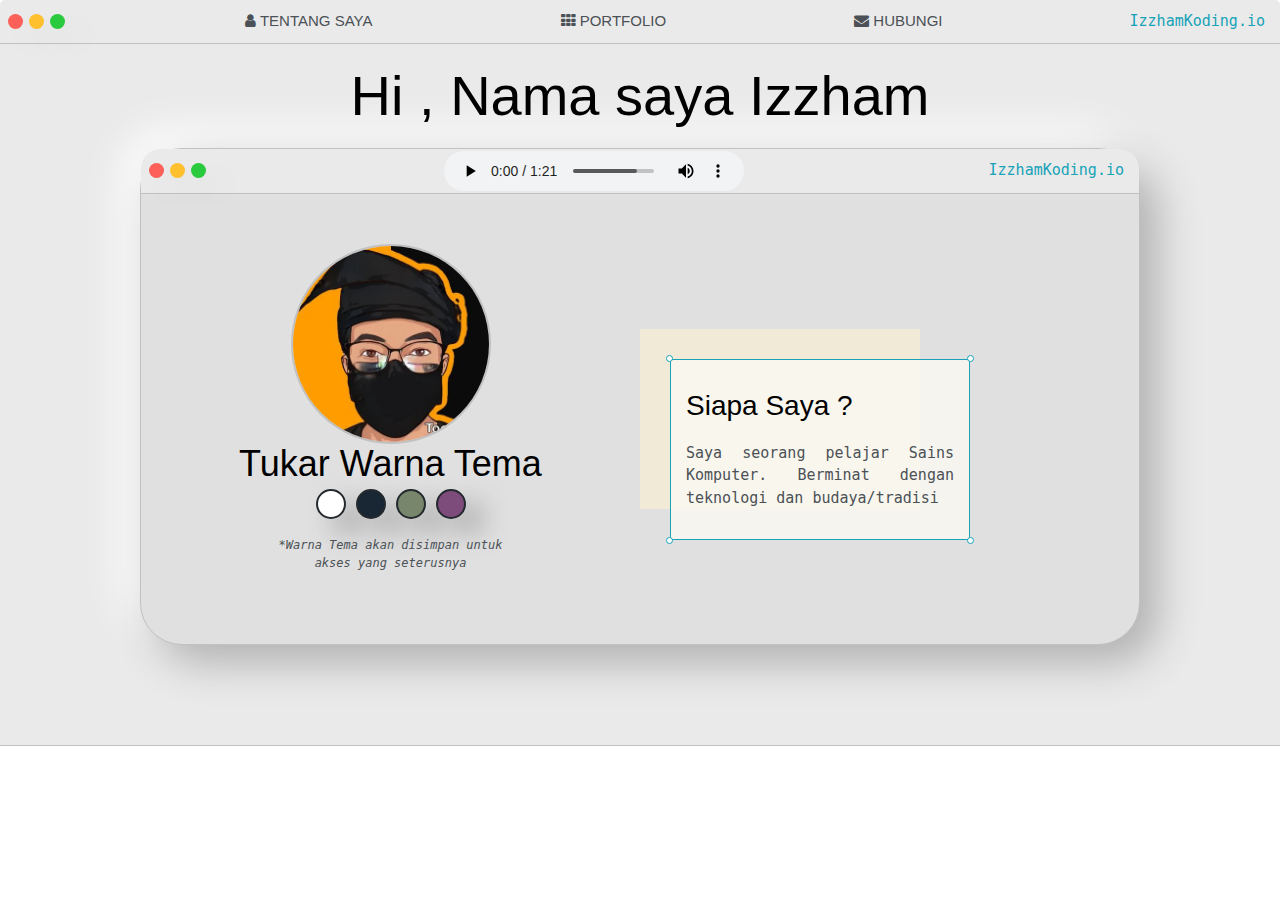
<file: index.html>
<!DOCTYPE html>
<html lang="en">
<head>
    <meta charset="UTF-8">
    <meta http-equiv="X-UA-Compatible" content="IE=edge">
    <meta name="viewport" content="width=device-width, initial-scale=1.0">
    <link rel="stylesheet" href="https://www.w3schools.com/w3css/4/w3.css">
<link rel="stylesheet" href="https://fonts.googleapis.com/css?family=Lato">
<link rel="stylesheet" href="https://cdnjs.cloudflare.com/ajax/libs/font-awesome/4.7.0/css/font-awesome.min.css">
    <title>Izzham Koding</title>
    <link rel="stylesheet" href="default.css">
    <link id="theme-style" rel="stylesheet" href="">
</head>
<body>
    <!-- Navbar (sit on top) -->
    <div class="nav-wrapper">

		<!-- Link around dots-wrapper added after tutorial video -->
		<a href="index.html">
			<div class="dots-wrapper">
				<div id="dot-1" class="browser-dots"></div>
				<div id="dot-2" class="browser-dots"></div>
				<div id="dot-3" class="browser-dots"></div>
			</div>
		</a>
        <a href="tentang.html" class="w3-bar-item w3-button w3-hide-small teks"><i class="fa fa-user"></i> TENTANG SAYA</a>
      <a href="portfolio.html" class="w3-bar-item w3-button w3-hide-small teks"><i class="fa fa-th"></i> PORTFOLIO</a>
      <a href="hubungi.html" class="w3-bar-item w3-button w3-hide-small teks"><i class="fa fa-envelope"></i> HUBUNGI</a>

		<ul id="navigation">
			<li><a href="#">IzzhamKoding.io</a></li>

		</ul>
	</div>

  </div>
        <section class="s1">
            <div class="main-container">
                <div class="greeting-wrapper">
                    <h1 id="namaizzham">Hi , Nama saya Izzham</h1>
                </div>
    
                <div class="intro-wrapper">
                    <div class="nav-wrapper" id="in-nav">
                        <div class="dots-wrapper">
                            <div id="dot-1" class="browser-dots"></div>
                            <div id="dot-2" class="browser-dots"></div>
                            <div id="dot-3" class="browser-dots"></div>
                        </div>
                        <audio src="bali.mp3" class="lagu" controls autoplay></audio>
                        <ul id="navigation">
                            <li><a href="">IzzhamKoding.io</a></li>
                        </ul>
                    </div>
                    <div class="left-column">
                        <img id = "profile_pic" src="images/muka.jpg" alt="">
                        <h2 style="text-align: center; line-height: 20px; ">Tukar Warna Tema</h2>
                        
                        <div id="theme-option-wrapper">
                            <div data-mode="light" id ="light-mode" class="theme-dot"></div>
                            <div data-mode="blue" id = "blue-mode" class="theme-dot"></div>
                            <div data-mode="green" id = "green-mode" class="theme-dot"></div>
                            <div data-mode="purple" id = "purple-mode" class="theme-dot"></div>
                        </div>
    
                        <p id="setting-note">*Warna Tema akan disimpan untuk <br>akses yang seterusnya</p>
    
                    </div>
                    
                    <div class="right-column">
                        <div id="preview-shadow">
                          <div id = "preview">
                            <div id="corner-tl" class="corner"></div>
                            <div id="corner-tr" class="corner"></div>
                            <h3>Siapa Saya ? </h3>
                            <p> Saya seorang pelajar Sains Komputer. Berminat dengan teknologi dan budaya/tradisi</p>
                            <div id="corner-br" class="corner"></div>
                            <div id="corner-bl" class="corner"></div>
                         </div>
                        </div>
                    </div>
                    
                </div>
            </div>
        </section>



<script type="text/javascript" src="script.js"></script>
</body>
</html>
</file>
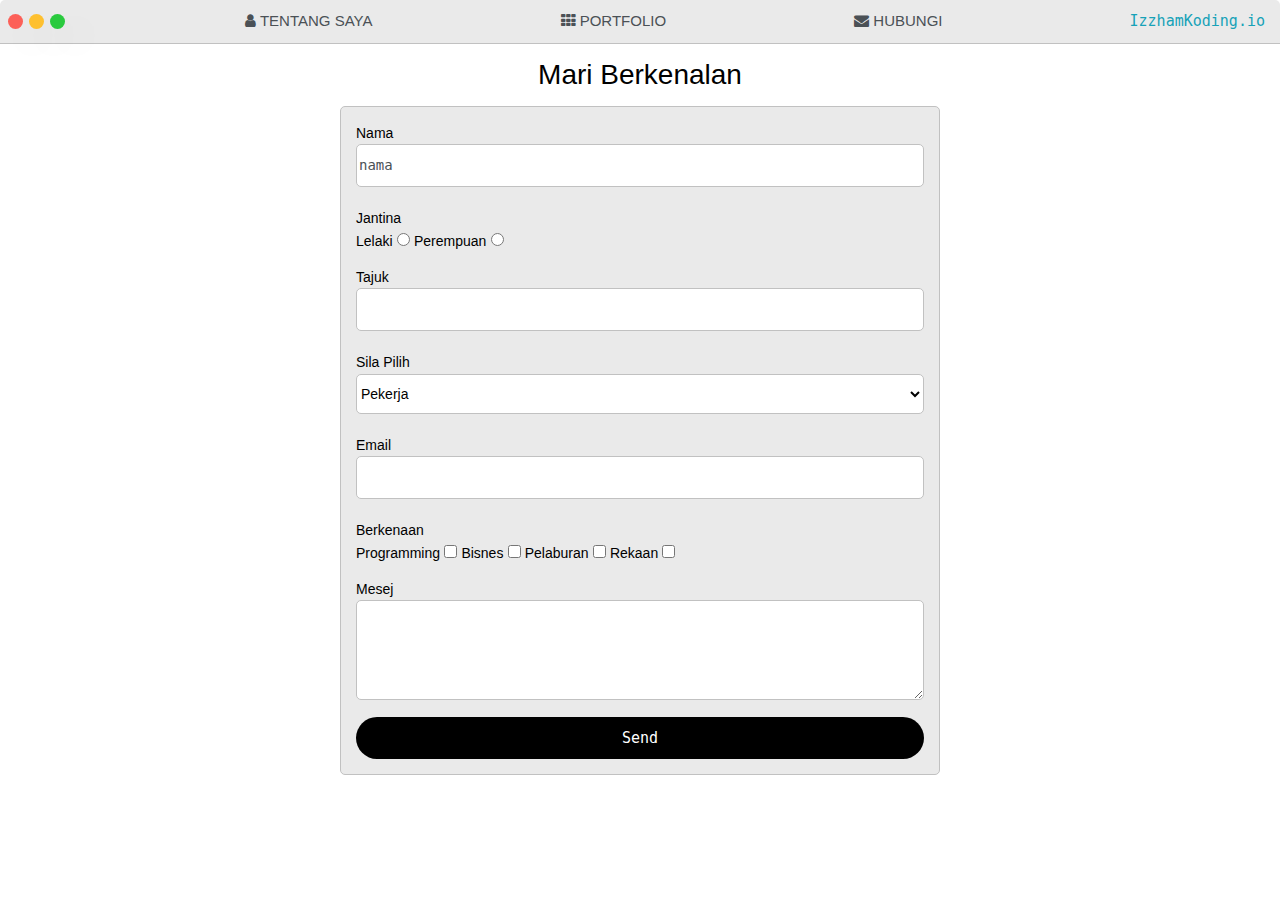
<file: hubungi.html>
<!DOCTYPE html>
<html lang="en">
<head>
    <meta charset="UTF-8">
    <meta http-equiv="X-UA-Compatible" content="IE=edge">
    <meta name="viewport" content="width=device-width, initial-scale=1.0">
    <link rel="stylesheet" href="https://www.w3schools.com/w3css/4/w3.css">
<link rel="stylesheet" href="https://fonts.googleapis.com/css?family=Lato">
<link rel="stylesheet" href="https://cdnjs.cloudflare.com/ajax/libs/font-awesome/4.7.0/css/font-awesome.min.css">
    <title>Izzham Koding</title>
    <link rel="stylesheet" href="default.css">
    <link id="theme-style" rel="stylesheet" href="">
</head>
<body>
    <!-----------nav bar ----------->
     <!-- Navbar (sit on top) -->
   <div class="nav-wrapper">

    <!-- Link around dots-wrapper added after tutorial video -->
    <a href="index.html">
        <div class="dots-wrapper">
            <div id="dot-1" class="browser-dots"></div>
            <div id="dot-2" class="browser-dots"></div>
            <div id="dot-3" class="browser-dots"></div>
        </div>
    </a>
    <a href="tentang.html" class="w3-bar-item w3-button w3-hide-small teks"><i class="fa fa-user"></i> TENTANG SAYA</a>
  <a href="portfolio.html" class="w3-bar-item w3-button w3-hide-small teks"><i class="fa fa-th"></i> PORTFOLIO</a>
  <a href="hubungi.html" class="w3-bar-item w3-button w3-hide-small teks"><i class="fa fa-envelope"></i> HUBUNGI</a>

    <ul id="navigation">
        <li><a href="#">IzzhamKoding.io</a></li>

    </ul>
</div>
      
    <section class="s2">
        <div class="main-container">
            <h3 style="text-align: center;">Mari Berkenalan</h3>

            <form action="" id="contact-form">
                <label for="">Nama</label>
                <input onfocus="this.value=''" value="nama" class="input-field" style="margin-bottom: 20px;" type="text" name="name"> 

                <label for="">Jantina</label>
                <div>
                    
                    <label for="">Lelaki</label>
                <input class="" type="radio" name="jantina">
                <label for="">Perempuan</label>
                <input style="margin-bottom: 20px;" type="radio" name="jantina">
                </div>
                 
                <label for="">Tajuk</label>
                <input class="input-field" style="margin-bottom: 20px;" type="text" name="subject"> 
              
                <label for="">Sila Pilih</label>
                <div style="margin-bottom: 20px;">
                    <select name="" id="" class="input-field">
                        <option value="">Pekerja</option>
                        <option value="" >Pelajar</option>
                    </select>
                </div>

                <label for="">Email</label>
                <input class="input-field" style="margin-bottom: 20px;"type="text" name="email"> 

                <label for="">Berkenaan</label>
                <div>
                    <label for="">Programming</label>
                <input class="" type="checkbox" name="bidang">
                <label for="">Bisnes</label>
                <input type="checkbox" name="bidang">
                <label for="">Pelaburan</label>
                <input class="" type="checkbox" name="bidang">
                <label for="">Rekaan</label>
                <input style="margin-bottom: 20px;" type="checkbox" name="bidang">
                </div>

                <label for="">Mesej</label>
                <textarea name="message" class="input-field"></textarea>
                <input id="submit-btn" style="border-radius: 30px; text-align: center;" type="submit" value="Send">
            </form>
        </div>
    </section>

    <script type="text/javascript" src="script.js"></script>
</body>
</html>
</file>
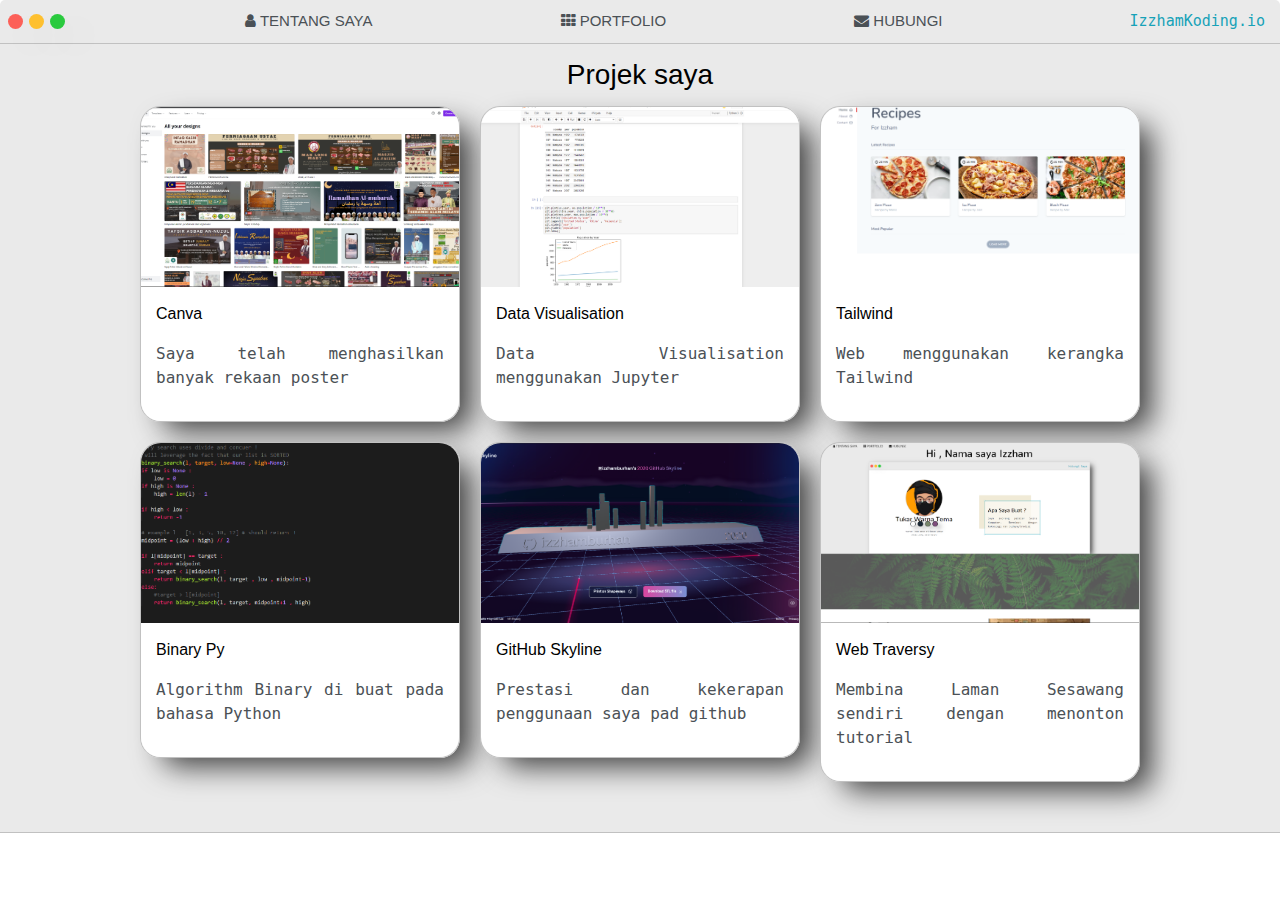
<file: portfolio.html>
<!DOCTYPE html>
<html lang="en">
<head>
    <meta charset="UTF-8">
    <meta http-equiv="X-UA-Compatible" content="IE=edge">
    <meta name="viewport" content="width=device-width, initial-scale=1.0">
    <link rel="stylesheet" href="https://www.w3schools.com/w3css/4/w3.css">
<link rel="stylesheet" href="https://fonts.googleapis.com/css?family=Lato">
<link rel="stylesheet" href="https://cdnjs.cloudflare.com/ajax/libs/font-awesome/4.7.0/css/font-awesome.min.css">
    <title>portfolio</title>
    <link rel="stylesheet" href="default.css">
    <link id="theme-style" rel="stylesheet" href="">
</head>
<body>
   <!-- Navbar (sit on top) -->
   <div class="nav-wrapper">

    <!-- Link around dots-wrapper added after tutorial video -->
    <a href="index.html">
        <div class="dots-wrapper">
            <div id="dot-1" class="browser-dots"></div>
            <div id="dot-2" class="browser-dots"></div>
            <div id="dot-3" class="browser-dots"></div>
        </div>
    </a>
    <a href="tentang.html" class="w3-bar-item w3-button w3-hide-small teks"><i class="fa fa-user"></i> TENTANG SAYA</a>
  <a href="portfolio.html" class="w3-bar-item w3-button w3-hide-small teks"><i class="fa fa-th"></i> PORTFOLIO</a>
  <a href="hubungi.html" class="w3-bar-item w3-button w3-hide-small teks"><i class="fa fa-envelope"></i> HUBUNGI</a>

    <ul id="navigation">
        <li><a href="#">IzzhamKoding.io</a></li>

    </ul>
</div>
      
  

    <section class="s1">
        <div class="main-container">

            <h3 style="text-align: center;">Projek saya</h3>

            <div class="post-wrapper">

                <div>
                <div class="post">
                    <img class="thumbnail" src="images/canva.PNG" alt="">
                    <div class="post-preview">
                        <h6 class="post-title">Canva</h6>
                        <p class="post-intro">Saya telah menghasilkan banyak rekaan poster </p>
                    </div>
                </div>
                </div>

                <div>
                <div class="post">
                    <img class="thumbnail" src="images/dataVis.PNG" alt="">
                    <div class="post-preview">
                        <h6 class="post-title">Data Visualisation</h6>
                        <p class="post-intro">Data Visualisation menggunakan Jupyter</p>
                    </div>
                </div>
                </div>

                <div>
                <div class="post">
                    <img class="thumbnail" src="images/twind.PNG" alt="">
                    <div class="post-preview">
                        <h6 class="post-title">Tailwind</h6>
                        <p class="post-intro">Web menggunakan kerangka Tailwind</p>
                    </div>
                </div>
                </div>

                <div>
                    <div class="post">
                        <img class="thumbnail" src="images/binaryPy.PNG" alt="">
                        <div class="post-preview">
                            <h6 class="post-title">Binary Py</h6>
                            <p class="post-intro">Algorithm Binary di buat pada bahasa Python</p>
                        </div>
                    </div>
                    </div>

                    <div>
                        <div class="post">
                            <img class="thumbnail" src="images/github.PNG" alt="">
                            <div class="post-preview">
                                <h6 class="post-title">GitHub Skyline</h6>
                                <p class="post-intro">Prestasi dan kekerapan penggunaan saya pad github</p>
                            </div>
                        </div>
                        </div>

                        <div>
                            <div class="post">
                                <img class="thumbnail" src="images/traversy.PNG" alt="">
                                <div class="post-preview">
                                    <h6 class="post-title">Web Traversy</h6>
                                    <p class="post-intro">Membina Laman Sesawang sendiri dengan menonton tutorial</p>
                                </div>
                            </div>
                            </div>

                            

            </div>
        </div>
    </section>

    <script type="text/javascript" src="script.js"></script>
</body>
</html>
</file>
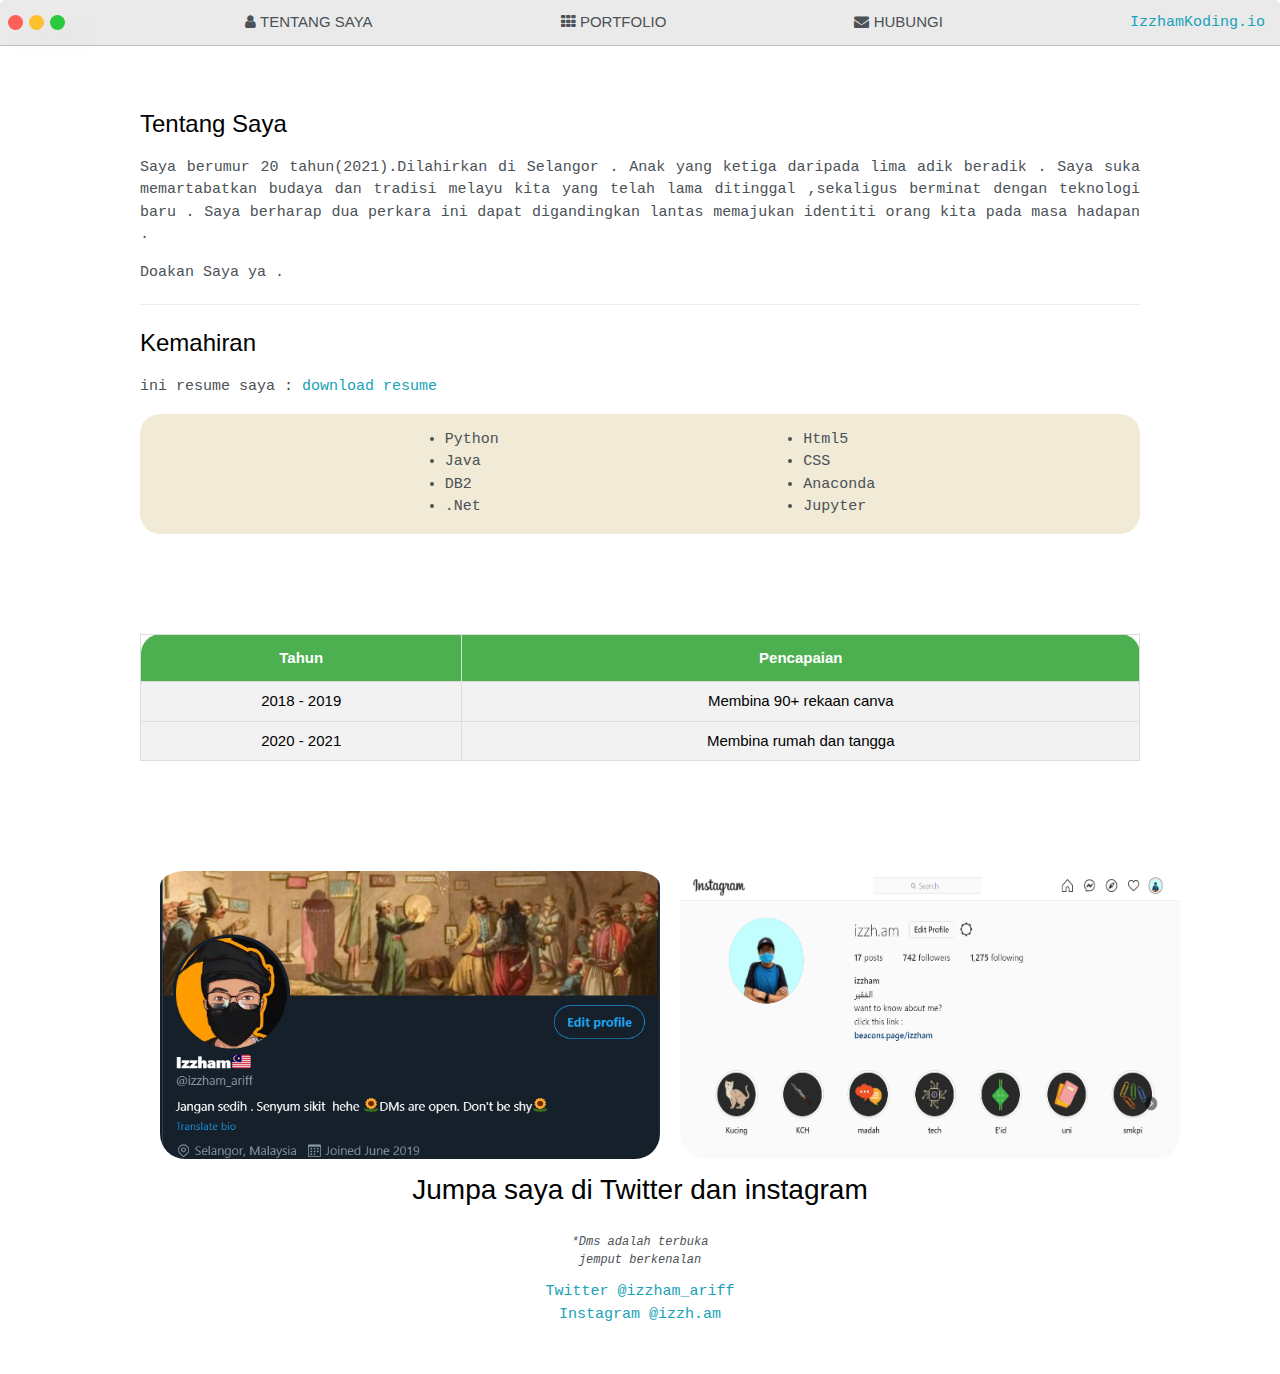
<file: tentang.html>
<!DOCTYPE html>
<html lang="en">
<head>
    <meta charset="UTF-8">
    <meta http-equiv="X-UA-Compatible" content="IE=edge">
    <meta name="viewport" content="width=device-width, initial-scale=1.0">
    <title>Tentang Saya</title>
    <link rel="stylesheet" href="https://www.w3schools.com/w3css/4/w3.css">
<link rel="stylesheet" href="https://fonts.googleapis.com/css?family=Lato">
<link rel="stylesheet" href="https://cdnjs.cloudflare.com/ajax/libs/font-awesome/4.7.0/css/font-awesome.min.css">
    <link rel="stylesheet" href="default.css">
    <link id="theme-style" rel="stylesheet" href="">
</head>
<body>
    <!-- Navbar (sit on top) -->
    <div class="nav-wrapper">

		<!-- Link around dots-wrapper added after tutorial video -->
		<a href="index.html">
			<div class="dots-wrapper">
				<div id="dot-1" class="browser-dots"></div>
				<div id="dot-2" class="browser-dots"></div>
				<div id="dot-3" class="browser-dots"></div>
			</div>
		</a>
        <a href="tentang.html" class="w3-bar-item w3-button w3-hide-small teks"><i class="fa fa-user"></i> TENTANG SAYA</a>
      <a href="portfolio.html" class="w3-bar-item w3-button w3-hide-small teks"><i class="fa fa-th"></i> PORTFOLIO</a>
      <a href="hubungi.html" class="w3-bar-item w3-button w3-hide-small teks"><i class="fa fa-envelope"></i> HUBUNGI</a>

		<ul id="navigation">
			<li><a href="#">IzzhamKoding.io</a></li>

		</ul>
	</div>

     

    <section class="s2">
        <div class="main-container">
            <div class="about-wrapper">
                
                <div class="about-me">
                    <h4>Tentang Saya</h4>

                    <p>Saya berumur 20 tahun(2021).Dilahirkan di Selangor . 
                        Anak yang ketiga daripada lima adik beradik . Saya suka memartabatkan 
                        budaya dan tradisi melayu kita yang telah lama ditinggal ,sekaligus berminat dengan 
                        teknologi baru . Saya berharap dua perkara ini dapat digandingkan lantas memajukan
                        identiti orang kita pada masa hadapan .
                    </p>

                    <p>Doakan Saya ya . </p>
            

                <hr>

                <h4>Kemahiran</h4>
                <p>ini resume saya : <a target="__blank" href="resume1.pdf">download resume</a></p>
                <div id="skills">
                    <ul>
                        <li>Python</li>
                        <li>Java</li>
                        <li>DB2</li>
                        <li>.Net</li>
                    </ul>

                    <ul>
                        <li>Html5</li>
                        <li>CSS</li>
                        <li>Anaconda</li>
                        <li>Jupyter</li>
                    </ul>
                </div>
                </div>

                <table id="customers">
                    <tr>
                      <th style="border-top-left-radius: 20px;">Tahun</th>
                      <th style="border-top-right-radius: 20px;">Pencapaian</th>
                    </tr>
                    <tr>
                      <td style="text-align: center;">2018 - 2019</td>
                      <td style="text-align: center;">Membina 90+ rekaan canva</td>
                    </tr>
                    <tr>
                      <td style="text-align: center;">2020 - 2021</td>
                      <td style="text-align: center;">Membina rumah dan tangga</td>
                    </tr>
                        </table>

                <div class="social-links">
                    <div class="gambar-media">
                        <img id="social_img" src="images/twitter.PNG" alt="twitter saya">
                        <img id="social_img" src="images/insta.PNG" alt="instagram saya">
                    </div>
                    <h3>Jumpa saya di Twitter dan instagram</h3>
                    <p id="setting-note">*Dms adalah terbuka <br> jemput berkenalan </p>

                    <a target="__blank" class="link-media" href="https://twitter.com/izzham_ariff"> Twitter @izzham_ariff</a>
                    <a target="__blank" class="link-media" href="https://www.instagram.com/izzh.am/?hl=en">Instagram @izzh.am</a>
                </div>
            </div>
        </div>

    </section>

    <script type="text/javascript" src="script.js"></script>
</body>
</html>
</file>
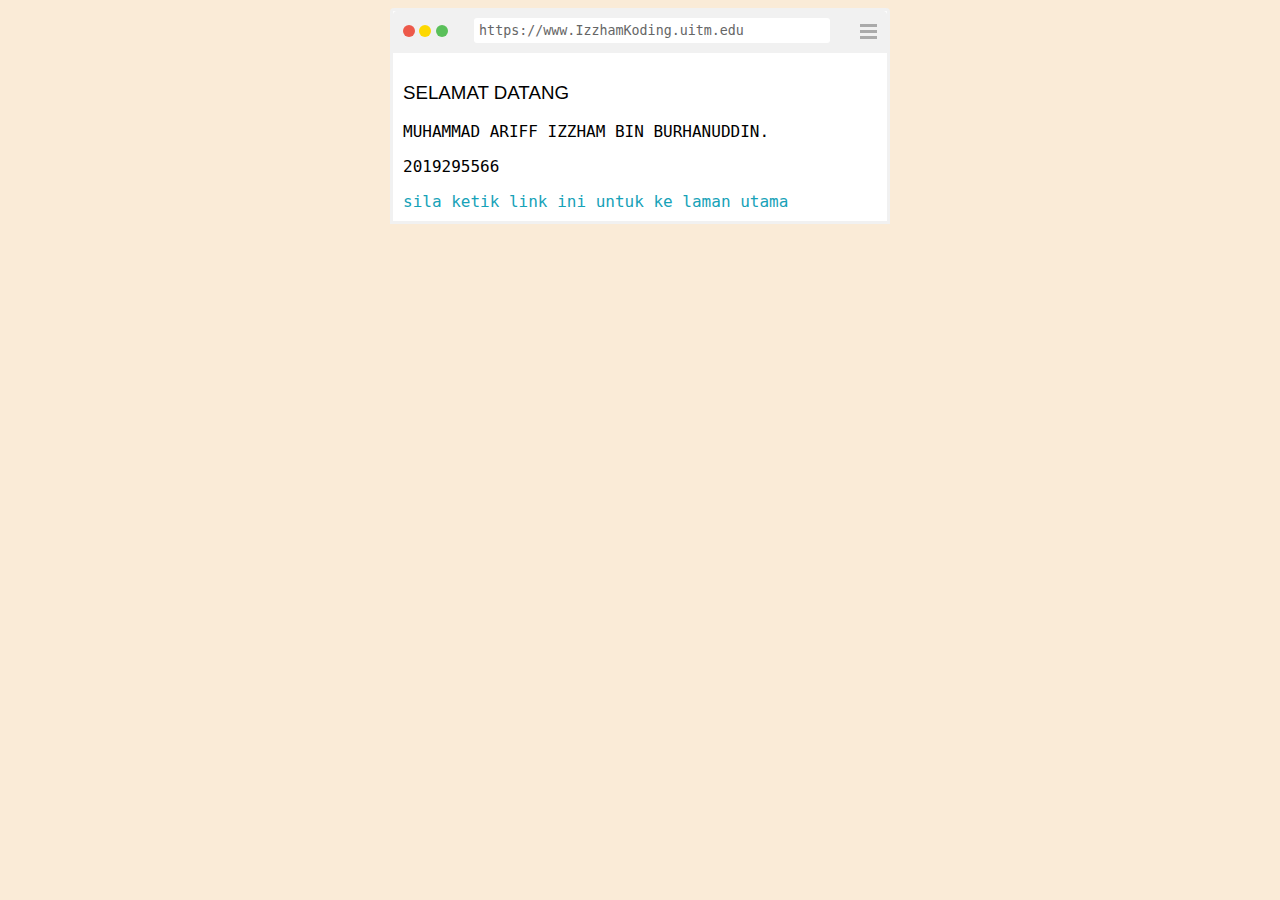
<file: utama.html>
<!DOCTYPE html>
<html lang="en">
<head>
    <meta charset="UTF-8">
    <meta http-equiv="X-UA-Compatible" content="IE=edge">
    <meta name="viewport" content="width=device-width, initial-scale=1.0">
    <title>Utama</title>

    <link rel="stylesheet" href="style.css">
</head>
<body>

    
    <div class="container">
        <div class="row">
          <div class="column left">
            <span class="dot" style="background:#ED594A;"></span>
            <span class="dot" style="background:#FDD800;"></span>
            <span class="dot" style="background:#5AC05A;"></span>
          </div>
          <div class="column middle">
            <input type="text" value="https://www.IzzhamKoding.uitm.edu">
          </div>
          <div class="column right">
            <div style="float:right">
              <span class="bar"></span>
              <span class="bar"></span>
              <span class="bar"></span>
            </div>
          </div>
        </div>
      
        <div class="content">
          <h3>SELAMAT DATANG</h3>
          <p>MUHAMMAD ARIFF IZZHAM BIN BURHANUDDIN.</p>
          <P>2019295566</P>
          <a href="index.html">sila ketik link ini untuk ke laman utama</a>
        </div>
      </div>

      
</body>
</html>
</file>
<file: default.css>
:root{

    --maincolor : #eaeaea;
    --secondarycolor : #fff;

    --bordercolor : #c1c1c1;

    --maintext:black;
    --secondarytext : #4b5156;

    --themeDotBorder : #24292e ;
    --previewBg : rgb(251, 249, 243, 0.8);

    --preview-shadow: #f0ead6;
    --btncolor:black;
}

html , body{
    padding: 0;
    margin: 0;
}


body *{
    transition: 0.3s;
}

h1, h2, h3, h4, h5, h6, strong{
    color: var(--maintext);
    font-family: 'Nunito', sans-serif;
    font-weight: 500;
}

p, li, span, input, textarea{
    color: var(--secondarytext);
    font-family: 'Roboto Mono', monospace;
    text-align: justify;
}

.teks{
    color: var(--secondarytext);
}

a{
    text-decoration: none ;
    color: #17a2b8;

}

h1{ font-size: 56px;}
h2{ font-size: 36px;}
h3{ font-size: 28px;}
h4{ font-size: 24px;}
h5{ font-size: 20px;}
h6{ font-size: 16px;}
  
.s1{
    background-color: var(--maincolor);
    border-bottom: 1px solid var(--bordercolor);
    overflow: auto ;
}

.s2{
    background-color: var(--secondarycolor);
    border-bottom: var(--bordercolor);
    overflow: auto;
}

.main-container{
    width: 1000px;
    margin : 0 auto;
   
}

.greeting-wrapper{
    display: grid;
    text-align: center;
    align-content: center;
    min-height: 0em;
    
}

.intro-wrapper{
    background-color: var(--secondarycolor);
    border : 1px solid var(--bordercolor) ;
    border-radius:  20px 20px 20px 20px;

    border-radius: 42px;
    background: #e0e0e0;
    box-shadow:  17px 17px 43px #afafaf,
                 -17px -17px 43px #ffffff;
    display: grid;
    grid-template-columns: 1fr 1fr ;
    grid-template-rows: 3em 30em;
    grid-template-areas: 
        'nav-wrapper nav-wrapper'
        'left-column right-column'
    ;
    margin-bottom: 100px;

}

.nav-wrapper{
    border-radius: 5px 5px 0 0 ;
    grid-area:nav-wrapper;
    border-bottom: 1px solid var(--bordercolor);
    display: flex;
    justify-content: space-between;
    align-items: center;
    background-color: var(--maincolor);
}

#in-nav{
    border-top-left-radius: 20px;
    border-top-right-radius: 20px;
}

#navigation{
    margin : 0 ;
    padding: 10px;

}

#navigation li {
    display: inline-block;
    margin-right: 5px;
    margin-left: 5px;
}


.dots-wrapper{
    display: flex;
    padding: 5px;
    
}

#dots_nav{
    height: 22px;
}

.browser-dots{
    background-color: black;
    height: 15px;
    width: 15px;
    border-radius: 50px;
    margin: 3px;

    box-shadow  : 17px 14px 30px -6px rgba(0,0,0,0.75);
    -webkit-box-shadow : 17px 14px 30px -6px rgba(0,0,0,0.75);
    -moz-box-shadow : 17px 14px 30px -6px rgba(0,0,0,0.75);
}

#dot-1{
    background-color: #FC6058;
}
#dot-2{
    background-color: #FEC02f;
}
#dot-3{
    background-color: #2ACA3E;
}

.left-column{
    grid-area: left-column;
    padding-top: 50px;
    padding-bottom: 50px;
}
.column-middle {
    float: left;
    width: 500px;
  }


#profile_pic{
    display: block;
    margin: 0 auto;

    height: 200px;
    width: 200px;
    object-fit: cover;
    border: 2px solid var(--bordercolor);
    border-radius: 50%;

}

#theme-option-wrapper{
    display: flex;
    justify-content: center;
}

.theme-dot{
    height: 30px;
    width: 30px;
    background-color: black;
    border-radius: 50%;

    margin: 5px;
    border: 2px solid var(--themeDotBorder); 

    box-shadow  : 17px 14px 30px -6px rgba(0,0,0,0.75);
    -webkit-box-shadow : 17px 14px 30px -6px rgba(0,0,0,0.75);
    -moz-box-shadow : 17px 14px 30px -6px rgba(0,0,0,0.75);

    cursor: pointer;
}

.theme-dot:hover {
    border-width: 5px;
}

#light-mode {
    background-color: #fff;
}
#blue-mode {
    background-color: #192734;
}
#green-mode {
    background-color: #78866b;
}
#purple-mode {
    background-color: #7e4c7b;
}

#setting-note{
    font-size: 12px;
    font-style:italic;
    text-align: center;
}

.right-column{
    grid-area: right-column;
    display: grid;
    align-content: center;

    padding-top: 50px;
    padding-bottom: 50px;
}

#preview-shadow{
    background-color: var(--preview-shadow) ;
    width: 280px;
    height: 180px;
    padding-left: 30px;
    padding-right: 30px;
    padding-top: 30px;

}

#preview{
    width: 300px;
    border: 1.5px solid #17a2b8;
    background-color: var(--previewBg);
    padding: 15px;
    position: relative;
}

.corner{
    width: 7px;
    height: 7px;
    border-radius: 50%;
    border: 1.5px solid #17a2b8;
    background-color: #fff;
    position: absolute;

}

#corner-tl{
    top:-5px;
    left: -5px;
}
#corner-tr{
    top:-5px;
    right: -5px;
}
#corner-br{
    bottom:-5px;
    right: -5px;
}
#corner-bl{
    bottom:-5px;
    left: -5px;
}

.lagu{
    margin: auto;
    height: 40px;
    border-radius: 1px;
}


/*--------------Tentang Saya-----------------*/
.about-wrapper{
    display: grid;
    padding-bottom: 50px;
    padding-top: 50px;
    gap: 100px;

}

#skills{
    display: flex;
    justify-content: space-evenly;
    background-color: var(--preview-shadow);
    border-radius: 20px;
}

.social-links{
    display: grid;
    align-content: center;
    text-align: center;

}

.link-media{
    font-family: 'Roboto Mono', monospace;
}

#social_img{
    display: flex;
    width: 50%;
    border-radius: 3ch;
    padding-top: 10px;
    margin-left: 20px;
}

.gambar-media{
    display: flex;
}
/*-------table--------*/
#customers {
  font-family: Arial, Helvetica, sans-serif;
  border-collapse: collapse;
  width: 100%;
  
}

#customers td, #customers th {
  border: 1px solid #ddd;
  padding: 8px;

}

#customers tr{background-color: #f2f2f2;}

#customers tr:hover {background-color: #ddd;}

#customers th {
  padding-top: 12px;
  padding-bottom: 12px;
  text-align: center;
  background-color: #4CAF50;
  color:#ffffff;
  }

/*------------Parallax-------------*/

.parallax{
    /* The image used */
    background-image: url("images/daun.jpg");
    filter: brightness(50%);
    filter: contrast(30%);
    /* Set a specific height */
    min-height: 300px;
  
    /* Create the parallax scrolling effect */
    background-attachment: fixed;
    background-position: center;
    background-repeat: no-repeat;
    background-size: cover;
  }

  /* Portfolio */
  .post-wrapper{
    display: grid;
    grid-template-columns: repeat(auto-fit, 320px) ;
    gap: 20px;
    justify-content: center;
    padding-bottom: 50px;
}

.post{
    border: 1px solid var(--bordercolor);
    box-shadow  : 17px 14px 30px -6px rgba(0,0,0,0.75);
    -webkit-box-shadow : 17px 14px 30px -6px rgba(0,0,0,0.75);
    -moz-box-shadow : 17px 14px 30px -6px rgba(0,0,0,0.75);
    border-top-left-radius: 20px;
    border-top-right-radius: 20px;
    border-bottom-left-radius: 20px;
    border-bottom-right-radius: 20px;
}

.thumbnail{
    display: block;
    width: 100%;
    height: 180px;
    object-fit: cover;
    border-top-left-radius: 20px;
    border-top-right-radius: 20px;
}

.post-preview{
    background-color: #fff;
    padding: 15px;
    border-bottom-left-radius: 20px;
    border-bottom-right-radius: 20px;
}

.post-title{
    color: black;
    margin: 0;
}

.post-intro{
    color: #4b5156;
    font-size: 16px;
}

/*----------Hubungi saya---------*/

#contact-form{
    display: block;
	max-width: 600px;
	margin: 0 auto;
	border: 1px solid var(--bordercolor);
	padding: 15px;
	border-radius: 5px;
	background-color: var(--maincolor);
	margin-bottom: 50px;

    
}

#contact-form label{
    min-height: 100px;
    font-size: 14px;
}

#contact-form textarea{
	min-height: 100px;
	font-size: 14px;
}

.input-field{
	width: 100%;
	padding-top: 10px;
	padding-bottom:10px; 
	background-color: var(--secondarycolor);
	border-radius: 5px;
	border:1px solid var(--bordercolor);
	font-size: 14px;
}

#submit-btn{
    margin-top: 10px;
    width: 100%;
    padding-top: 10px;
    padding-bottom: 10px;
    color: #fff;
    background-color: var(--btncolor);
    border: none;
}


  @media only screen and (max-device-width: 1366px) {
    .parallax {
      background-attachment: scroll;
    }
  }

  @media screen and (max-width: 1000px) {
    .main-container{
        width: 95%;
    }
}

@media screen and (max-width: 1000px) {
    .intro-wrapper{
    
    grid-template-columns: 1fr;
    grid-template-areas: 
        'nav-wrapper'
        'left-column'
        'right-column'
    ; 
    }

    .right-column{
        justify-content : center;
    }
}
</file>
<file: style.css>
body {
    font-family: Arial;
    background-color: antiquewhite;
  }
  
  * {
    box-sizing: border-box;
  }
  
  /* The browser window */
  .container {
    background-color: white;
    border: 3px solid #f1f1f1;
    width: 500px;
    border-top-left-radius: 4px;
   border-top-right-radius: 4px;
   margin-top: auto;
   margin-bottom: auto;
   margin-left: auto;
   margin-right: auto;
  }
  
  /* Container for columns and the top "toolbar" */
  .row {
    padding: 10px;
    background: #f1f1f1;
    border-top-left-radius: 4px;
    border-top-right-radius: 4px;
  }
  
  /* Create three unequal columns that floats next to each other */
  .column {
    float: left;
  }
  
  .left {
    width: 15%;
  }
  
  .right {
    width: 10%;
  }
  
  .middle {
    width: 75%;
  }
  
  /* Clear floats after the columns */
  .row:after {
    content: "";
    display: table;
    clear: both;
  }
  
  /* Three dots */
  .dot {
    margin-top: 4px;
    height: 12px;
    width: 12px;
    background-color: #bbb;
    border-radius: 50%;
    display: inline-block;
  }
  
  /* Style the input field */
  input[type=text] {
    width: 100%;
    border-radius: 3px;
    border: none;
    background-color: white;
    margin-top: -8px;
    height: 25px;
    color: #666;
    padding: 5px;
  }
  
  /* Three bars (menu) */
  .bar {
    width: 17px;
    height: 3px;
    background-color: #aaa;
    margin: 3px 0;
    display: block;
  }
  
  /* Page content */
  .content {
    padding: 10px;
  }

  h1, h2, h3, h4, h5, h6, strong{
    color: var(--maintext);
    font-family: 'Nunito', sans-serif;
    font-weight: 500;
}

p, li, span, input, textarea, a{
    color: var(--secondarytext);
    font-family: 'Roboto Mono', monospace;
    text-align: justify;
}

a{
    text-decoration: none ;
    color: #17a2b8;
}
</file>
